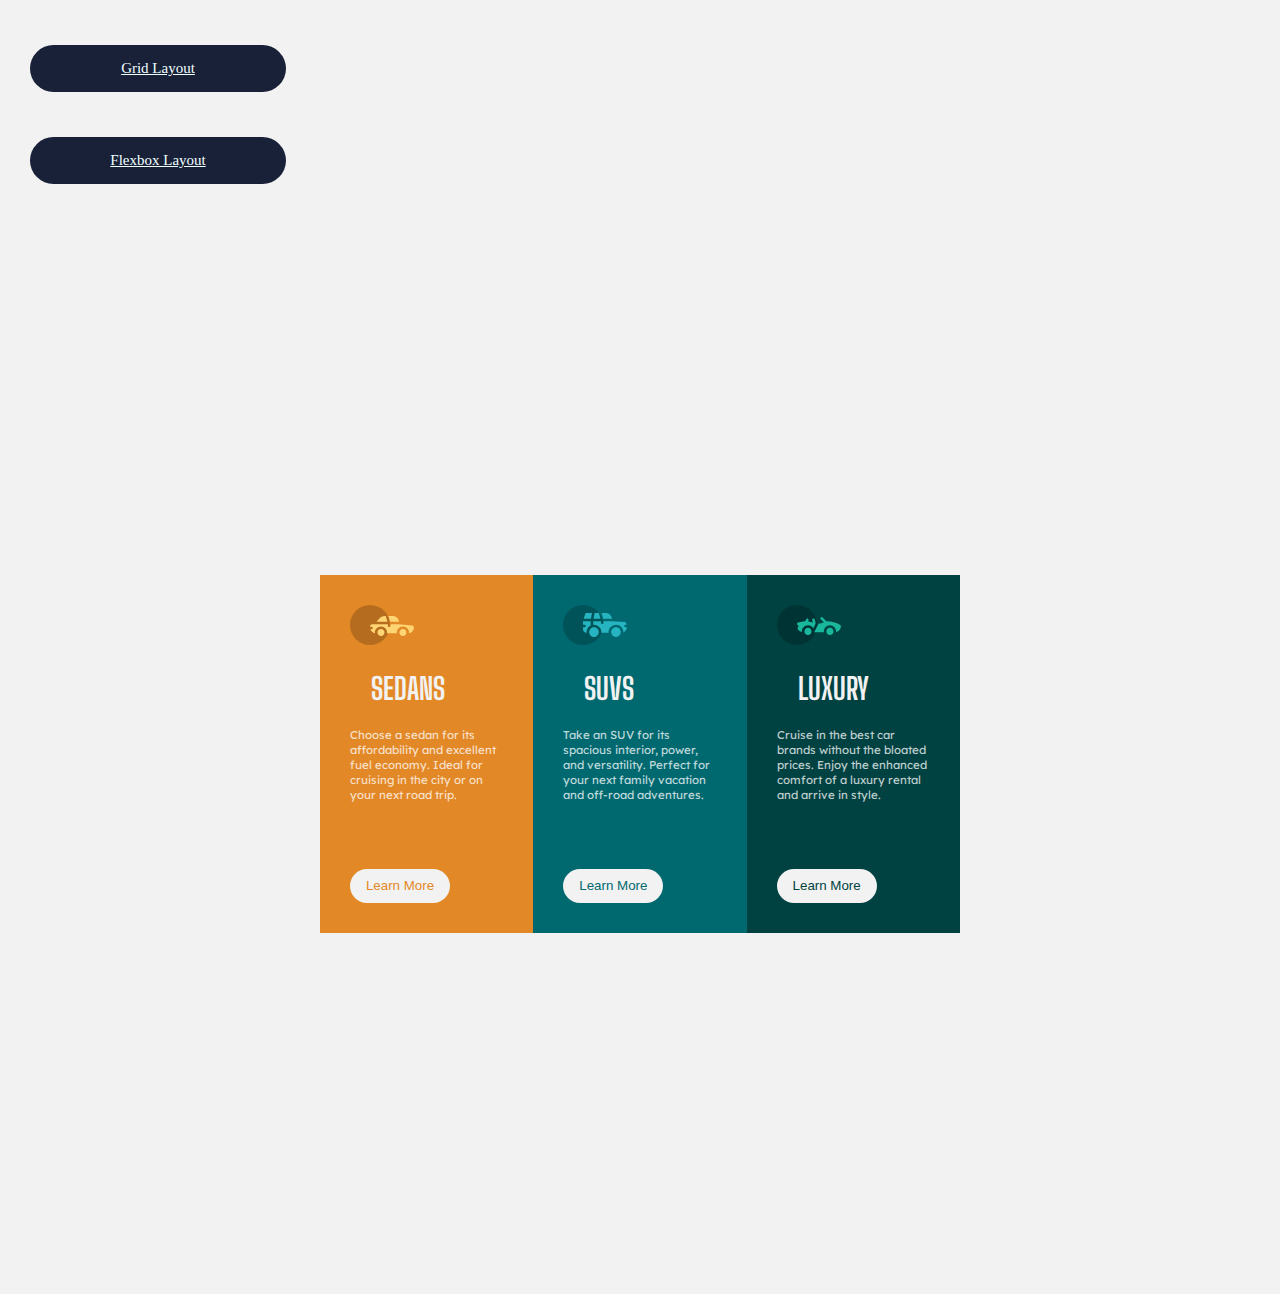
<file: Grid_Flexbox_Layout/index.html>
<!DOCTYPE html>
<html lang="en">
<head>
    <meta charset="UTF-8">
    <meta http-equiv="X-UA-Compatible" content="IE=edge">
    <meta name="viewport" content="width=device-width, initial-scale=1.0">
    <title>ZURI flexbox</title>
    <link rel="stylesheet" href="style.css">
    <link rel="icon" type="image/png" href="favicon-32x32.png">
    <link rel="preconnect" href="https://fonts.googleapis.com">
    <link rel="preconnect" href="https://fonts.gstatic.com" crossorigin>
    <link href="https://fonts.googleapis.com/css2?family=Big+Shoulders+Display:wght@700&display=swap" rel="stylesheet">
    <link rel="preconnect" href="https://fonts.googleapis.com">
    <link rel="preconnect" href="https://fonts.gstatic.com" crossorigin>
    <link href="https://fonts.googleapis.com/css2?family=Lexend+Deca&display=swap" rel="stylesheet">
</head>
<body>
    <header>
        <a href="grid.html">Grid Layout</a>
        <a href="index.html">Flexbox Layout</a>
    </header>
    <main>
        <div class="container1">
            <svg width="64" height="40" xmlns="http://www.w3.org/2000/svg"><g fill="none" fill-rule="evenodd"><circle fill="#000" opacity=".201" cx="20" cy="20" r="20"/><path d="M52.936 24.11c1.942 0 3.517 1.542 3.517 3.445 0 1.903-1.575 3.445-3.517 3.445s-3.516-1.542-3.516-3.445c0-1.903 1.574-3.445 3.516-3.445zm-21.957 0c1.942 0 3.517 1.542 3.517 3.445 0 1.903-1.575 3.445-3.517 3.445s-3.516-1.542-3.516-3.445c0-1.903 1.574-3.445 3.516-3.445zm6.948-4.848v1.429c0 .716.61 1.293 1.348 1.259a1.295 1.295 0 001.225-1.295v-1.393h8.256l13.483 1.313c.956.093 1.676.881 1.676 1.814 0 2.89-2.126 5.303-4.926 5.819.397-3.557-2.458-6.62-6.053-6.62-3.646 0-6.504 3.14-6.039 6.723h-9.879c.466-3.588-2.397-6.722-6.039-6.722-3.595 0-6.45 3.062-6.052 6.62-2.14-.398-3.916-1.912-4.61-3.931h1.142c.731 0 1.32-.598 1.285-1.322-.033-.678-.629-1.2-1.322-1.2H20v-.251c0-1.274 1.066-2.243 2.306-2.243h15.62zM42.59 11c2.645 0 4.99 1.556 5.972 3.963l.726 1.779H40.17L38.413 11h4.178zm-6.865 0l1.758 5.741H26.505l3.357-3.654A6.502 6.502 0 0134.644 11h1.082z" fill="#FFD473" fill-rule="nonzero"/></g></svg>
            <h3>SEDANS</h3>
            <P>Choose a sedan for its affordability and excellent fuel economy. Ideal for cruising in the city or on your next road trip.</P>
            <button id="button1">Learn More</button>
        </div>
        <div class="container2">
            <svg width="64" height="40" xmlns="http://www.w3.org/2000/svg"><g fill="none" fill-rule="evenodd"><circle fill="#000" opacity=".201" cx="20" cy="20" r="20"/><path d="M31.002 22.358c2.917 0 5.18 2.593 4.762 5.506a4.828 4.828 0 01-2.962 3.778 4.797 4.797 0 01-5.3-1.165c-1.188-1.26-1.235-2.613-1.263-2.613-.42-2.924 1.857-5.506 4.763-5.506zm22 0c3.457 0 5.798 3.567 4.41 6.744A4.816 4.816 0 0152.3 31.94a4.826 4.826 0 01-4.06-4.077c-.42-2.915 1.846-5.506 4.762-5.506zm-15.04-6.083v1.462a1.29 1.29 0 001.352 1.29c.693-.033 1.227-.631 1.227-1.326v-1.426h8.3l13.056.716a1.29 1.29 0 011.164.917c.27.895.446 1.477.563 1.87h-1.047c-.694 0-1.291.534-1.324 1.228a1.29 1.29 0 001.288 1.352h1.445c-.164 2.225-1.57 4.193-3.6 5.05.13-4.212-3.255-7.63-7.384-7.63-4.317 0-7.762 3.718-7.358 8.086h-7.285c.43-4.655-3.503-8.531-8.131-8.046v-3.543h7.734zm-10.312 0v4.308a7.4 7.4 0 00-4.006 7.274 3.874 3.874 0 01-3.642-3.864v-1.635h1.46a1.29 1.29 0 000-2.58h-1.461v-3.213l.003-.29h7.646zm14.986-8.196c2.65 0 5 1.592 5.984 4.055l.63 1.579a5.525 5.525 0 01-.065-.004l-.026-.002-.034-.002-.022-.002a4.178 4.178 0 00-.224-.006l-.098-.001h-.039l-.136-.001h-.052l-.326-.001H40.211L38.528 8.08zm-13.632 0l-1.122 5.616h-7.144l1.47-4.71a1.29 1.29 0 011.231-.906h5.565zm6.832 0l1.683 5.615h-7.007l1.121-5.615h4.203z" fill="#26B5C0" fill-rule="nonzero"/></g></svg>
            <h3>SUVS</h3>
            <P>Take an SUV for its spacious interior, power, and versatility. Perfect for your next family vacation and off-road adventures.</P>
            <button id="button2">Learn More</button>
        </div>
        <div class="container3">
            <svg width="64" height="40" xmlns="http://www.w3.org/2000/svg"><g fill="none" fill-rule="evenodd"><circle fill="#000" opacity=".201" cx="20" cy="20" r="20"/><path d="M30.98 22.835c1.941 0 3.516 1.604 3.516 3.583 0 1.978-1.575 3.582-3.517 3.582s-3.516-1.604-3.516-3.582c0-1.979 1.574-3.583 3.516-3.583zm21.956 0c1.942 0 3.517 1.604 3.517 3.583 0 1.978-1.575 3.582-3.517 3.582s-3.516-1.604-3.516-3.582c0-1.979 1.574-3.583 3.516-3.583zm-9.143-10.45a1.27 1.27 0 011.819 0l3.715 3.784c4.444-.115 9.7 1.142 13.964 3.753.387.237.624.664.624 1.124 0 3.006-2.126 5.514-4.926 6.05.397-3.698-2.458-6.882-6.053-6.882-3.646 0-6.504 3.264-6.039 6.99h-9.669c.76-1.544.993-2.026 1.337-2.711l.082-.162c.421-.835 1.056-2.07 2.883-5.65 1.68-.023 3.47-.408 5.247-1.403l-2.984-3.04a1.328 1.328 0 010-1.854zm-7.68 1.064c.683-.2 1.395.202 1.592.898l.749 2.652a3.46 3.46 0 01-.247 2.51l-1.733 3.395-.216.424c-1.07-1.89-3.06-3.114-5.279-3.114-3.595 0-6.45 3.184-6.052 6.885-1.832-.347-3.414-1.537-4.278-3.276a1.331 1.331 0 01.117-1.376l.955-1.303-1.325-1.295c-.751-.735-.376-2.024.64-2.231l6.614-1.346.13-.026c.092-.019.145-.03.157-.031.314-.146 1.07-.591 1.07-1.506 0-.734.592-1.327 1.316-1.31.712.016 1.268.662 1.256 1.388a4.11 4.11 0 01-.348 1.611 22.69 22.69 0 014.7 1.146l-.7-2.473a1.314 1.314 0 01.882-1.622z" fill="#19B89D" fill-rule="nonzero"/></g></svg>
            <h3>LUXURY</h3>
            <P>Cruise in the best car brands without the bloated prices. Enjoy the enhanced comfort of a luxury rental and arrive in style.</P>
            <button id="button3">Learn More</button>
            
        </div>
    </main>
    
</body>
</html>
</file>
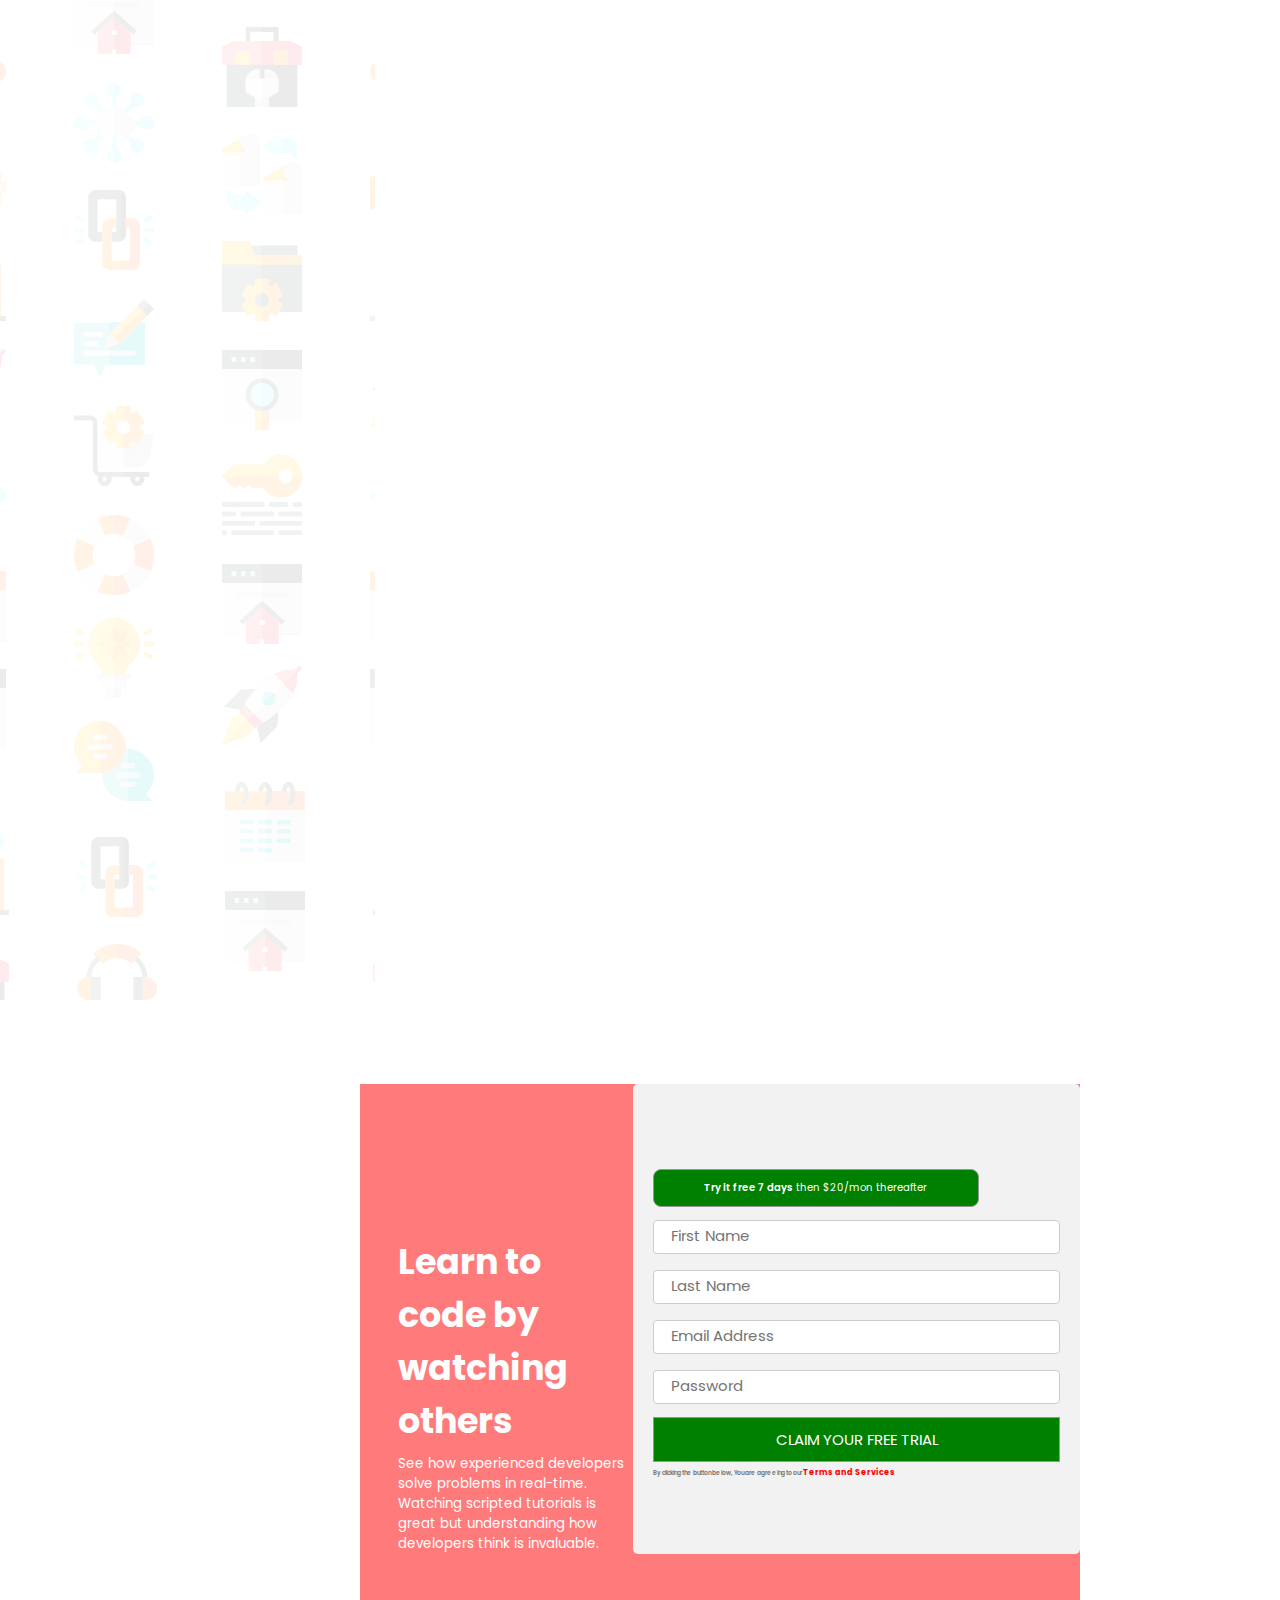
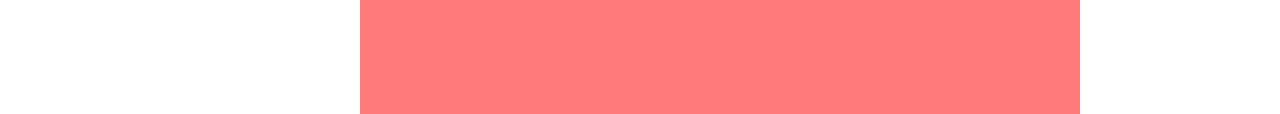
<file: Responsiveness_media_query/index.html>
<!DOCTYPE html>
<html lang="en">
<head>
    <meta charset="UTF-8">
    <meta http-equiv="X-UA-Compatible" content="IE=edge">
    <meta name="viewport" content="width=device-width, initial-scale=1.0">
    <title>Responsiveness Media Query</title>
    <link rel="stylesheet" href="styleMedia.css">

</head>
<body>
    <img src="bg-intro-mobile.png" alt="">
    <main>
        <form id="contact" action="#">
            <div class="row">
                <div class="div1">
                    <fieldset>
                        <h1>Learn to code by watching others</h1>
                        <h5>See how experienced developers solve problems in real-time. Watching scripted tutorials is great but understanding how developers think is invaluable.</h5>
                    </fieldset>
                </div>
                <div class="div2">
                    <fieldset>
                        <div class="btn">
                            <button type="submit" id="btn"><span class="try-txt">Try it free 7 days</span> then $20/mon thereafter </button>
                        </div>
                    </fieldset>
                    <div class="layer">
                        <fieldset>
                            <input type="text" placeholder="First Name" name="fname" required autofocus oninvalid="this.setCustomValidity('First name cannot be left blank')">
                        </fieldset>
                        <fieldset>
                         <input type="text" placeholder="Last Name" name="lname" required autofocus>
                        </fieldset>
                        <fieldset>
                            <input type="text" placeholder="Email Address" name="email" required autofocus>
                        </fieldset>
                        <fieldset>
                            <input type="text" placeholder="Password" name="password" required autofocus>
                        </fieldset>
                        <fieldset>
                            <button type="submit" id="claim">CLAIM YOUR FREE TRIAL </button>
                        </fieldset>
                        <fieldset>
                        <h6 class="end-txt">By clicking the button below, You are agreeing to our <span class="in-txt">Terms and Services</span></h6>
                        </fieldset>
                    </div>
                </div>
            </div>    
        </form>
    </main>
    <footer></footer>
</body>
</html>
</file>
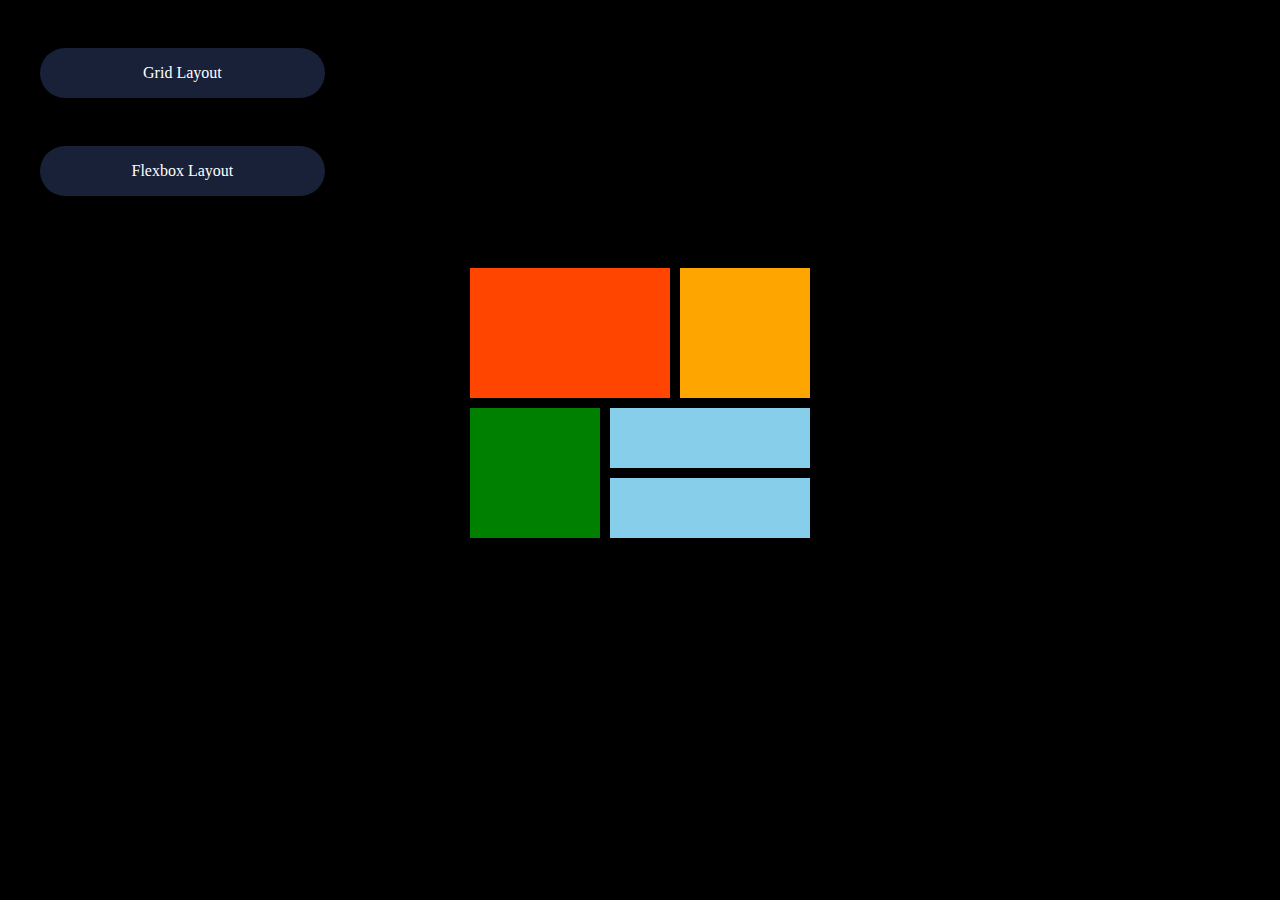
<file: Grid_Flexbox_Layout/grid.html>
<!DOCTYPE html>
<html lang="en">
<head>
    <meta charset="UTF-8">
    <meta http-equiv="X-UA-Compatible" content="IE=edge">
    <meta name="viewport" content="width=device-width, initial-scale=1.0">
    <title>Grid Layout</title>
    <link rel="stylesheet" href="grid_style.css">
    <link rel="icon" type="image/png" href="favicon-32x32.png">
</head>
<body>
    <header>
        <a href="grid.html">Grid Layout</a>
        <a href="index.html">Flexbox Layout</a>
    </header>
        <main class="background">
        <div class="box1"></div>
        <div class="box2"></div>
        <div class="box3"></div>
        <div class="box4"></div>
        <div class="box5"></div>
        </main>
    <footer></footer>

    
</body>
</html>
</file>
<file: Grid_Flexbox_Layout/style.css>
*{
    margin: 0;
    padding: 0;
    box-sizing: border-box;
}
body{
    background-color: hsl(0, 0%, 95%);
    font-size: 15px;
}
main{
    width: 50%;
    margin: auto;
    display: flex;
    align-items: center;
    /*justify-content: center;*/
    height: 120vh;
    margin-top: 1em;
}
.container1{
    background-color: hsl(31, 77%, 52%);
    padding: 2em;
    width: 1440px;
}
.container2{
    background-color: hsl(184, 100%, 22%);
    padding: 2em;
    width: 1440px;
}
.container3{
    background-color: hsl(179, 100%, 13%);
    padding: 2em;
    width: 1440px;
}
div h3{
    padding: 0.7em;
    color:  hsl(0, 0%, 95%);
    font-family: 'Big Shoulders Display', cursive;
    font-weight: 700;
    font-size: 30px;
    text-transform: uppercase;

}
div p{
    color: hsla(0, 0%, 100%, 0.75);
    font-family: 'Lexend Deca', sans-serif;
    font-weight: 400;
    font-size: 11.5px;
}
button{    
    background-color: hsl(0, 0%, 95%);
    border: 0;
    width: 100px;
    border-radius: 50px;
    margin-top: 5em;
    padding: 0.7em;
}
#button1{
    color: hsl(31, 77%, 52%);
}
#button2{
    color: hsl(184, 100%, 22%);
}
#button3{
    color: hsl(179, 100%, 13%);
}
button:hover, a:hover{
    color: aqua;
}
a{
    background-color: hsl(225, 38%, 16%);
        width: 20%;
        margin-left: 2em;
        margin-bottom: 2em;
        display: flex;
        justify-content: center;
        align-items: center;
        text-align: center;
        border-radius:50px;
        padding: 1em;
        margin-top: 3em;
        color: azure;
}
</file>
<file: Responsiveness_media_query/styleMedia.css>
/* import google font family */
@import url('https://fonts.googleapis.com/css2?family=Poppins:ital,wght@0,400;0,500;0,600;0,700;1,400;1,500;1,600;1,700&display=swap');

/* selecting everything */
* {
 padding: 0;
 margin: 0;
 box-sizing: border-box;
}

body {
 width: 1440px;
}
main{
    font-family: 'Poppins';
    font-weight: 400;
    font-size: 16px;
    background-color: hsl(0, 100%, 74%) ;
    width: 50%;
    align-items: center;
 /*justify-content: center;*/
    width: 50%;
    margin: auto;
    height: 70vh;
    margin-top: 5em;
}
input, button {
 font: 400 15px 'Poppins';
}

main h1 {
 font-weight: bold;
 font-size: 35px;
 text-align: left;
 color: white;
 margin-top: 4cm;
 margin-left: 1cm;
}

main h5 {
    font-weight: 400;
    text-align: left;
    color: white;
    margin-top: 7px;
    margin-left: 1cm
}

.end-txt {
    font-weight: 600;
    font-size: 6px;
    color: #777777;
}

.in-txt {
    font-weight: 700;
    font-size: 8px;
    color: red;
}

.row {
 display: flex;
 width: 100% !important;

}

.row .div1 {
 width: 50%;
 text-align: center;
}

.div1 {
    width: 70px;
}

.div2 {
    border-radius: 5px;
    background-color: #f2f2f2;
    width: 80%;
    padding-top: 20px;
    padding-left: 20px;
    padding-right: 20px;
    padding-bottom: 20px;
}

fieldset {
 border: medium none !important;
 margin:  0px;
 min-width: 100%;
 width: 100%;
}

#contact input[type=text]{
    width: 100%;
    padding: 14px 17px 18px;
    margin: 8px 0;
    display: inline-block;
    border: 1px solid #ccc;
    border-radius: 4px;
    box-sizing: border-box;
    height: 2ex;
}

main input:hover {
 transition: border-color 0.3s ease-in-out;
 border: 1px solid rgb(68, 68, 68);
}

main button {
    width: 100%;
    border: 1px solid rgb(150, 150, 150);
    background-color: green;
    padding: 10px;
    margin: 5px 0;
    color: white;
}

main button:hover {
 background-color: hsl(248, 32% 49%);
}
 
main input:focus {
 outline: 0;
 border: 1px solid black;
}

.btn {
    width: 80%;
    padding-top: 60px;
}

#btn {
    border-radius: 8px;
    font-size: 10px;
}

.try-txt {
    font-weight: 600;
}

@media screen and (min-width: 375px) {

}

@media screen and (max-width: 1440px) {

}
</file>
<file: Grid_Flexbox_Layout/grid_style.css>
main{
    padding:40px 50px;
    display:grid;
    grid-template-columns: repeat(5,60px);
    grid-template-rows: repeat(4,60px);
    grid-gap: 10px;
    justify-content:center;
    margin:20px 10px;
    width: 600px;
    margin: auto;
}

.box1{
    background:orangered;
    grid-column: 1/span 3;
    grid-row:1/span 2;
}
.box2{
    background:orange;
    grid-column: 4/span 2;
    grid-row:1/span 2;
}
.box3{
    background:green;
    grid-column: 1/span 2;
    grid-row:3/span 2;
}
.box4{
    background:skyblue;
    grid-column: 3/span 3;
}
.box5{
    background:skyblue;
    grid-column: 3/span 3;
}

a{
        background-color: hsl(225, 38%, 16%);
        width: 20%;
        margin-left: 2em;
        margin-bottom: 2em;
        display: flex;
        justify-content: center;
        align-items: center;
        text-align: center;
        border-radius:50px;
        padding: 1em;
        margin-top: 3em;
    }

    header > a{
        text-decoration: none;
        color: white;
    }
body{
    background-color: black;
}
</file>
